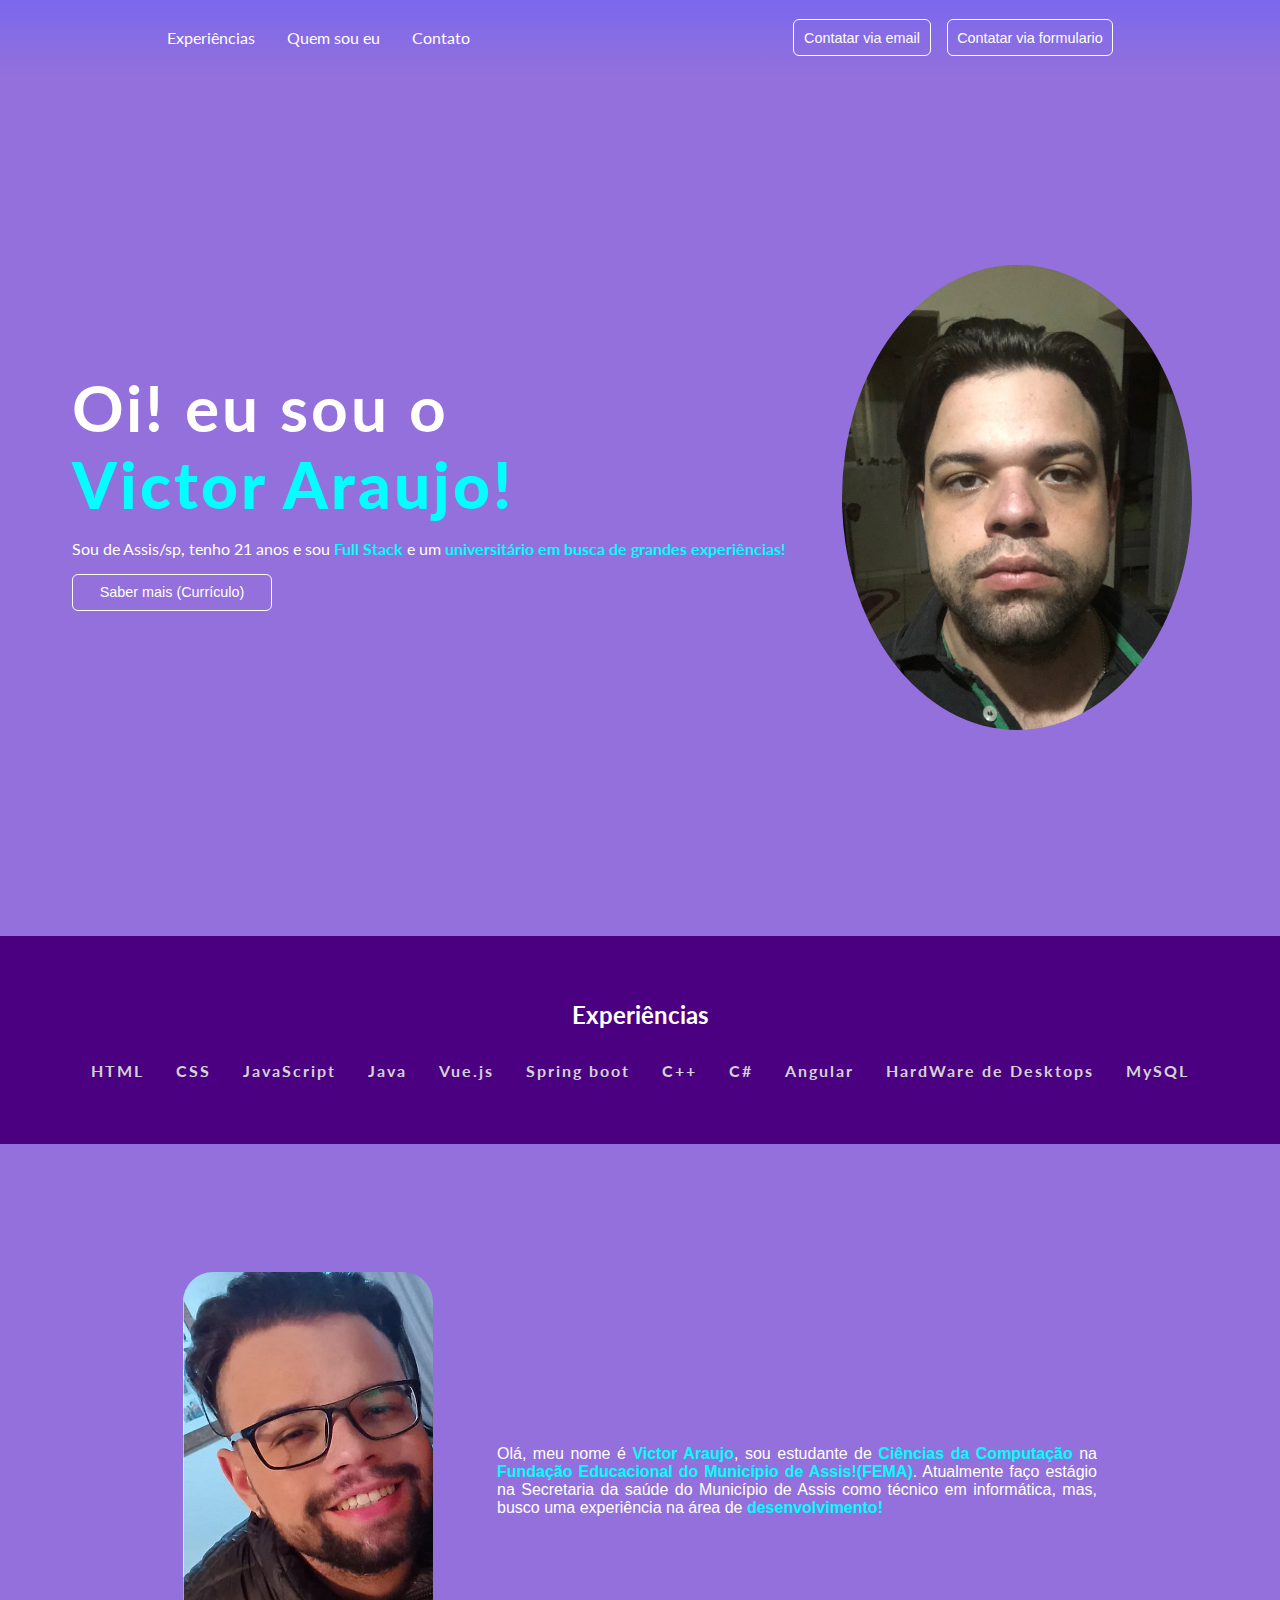
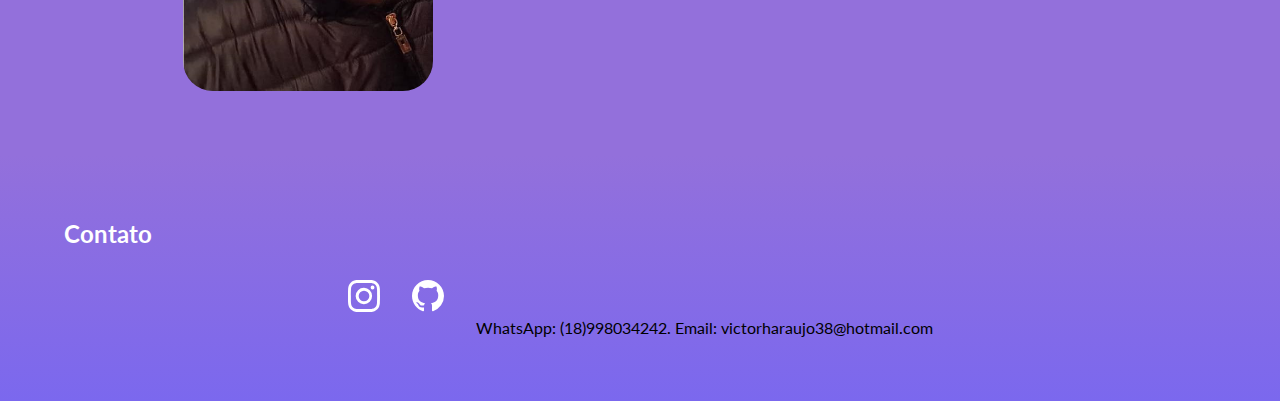
<file: index.html>
<!DOCTYPE html>
<html lang="en">
<head>
    <meta charset="UTF-8">
    <meta name="viewport" content="width=device-width, initial-scale=1.0">
    <link rel="stylesheet" href="style.css">
    <script src="main.js"></script>
    <title>Victor Araujo</title>
</head>
<body>
    <header>
            <nav>
                <a href="#experiencias" class="nav-links">Experiências</a>
                <a href="#quem-sou-eu" class="nav-links">Quem sou eu</a>
                <a href="#contatos" class="nav-links">Contato</a>
            </nav>
            <div class="box-btn-actions">
                <button class="btn-actions" onclick="contatarViaEmail()">Contatar via email</button>
                <a href="contato.html"><button class="btn-actions">Contatar via formulario</button></a>
            </div>
    </header>

    <main>
        <section class="first-section">
            <div>
                <h1>Oi! eu sou o <br> <strong>Victor Araujo!</strong> </h1>
                <p>Sou de Assis/sp, tenho 21 anos e sou <strong>Full Stack</strong> e um <strong>universitário em busca de grandes experiências!</strong></p>
                <button class="btn-actions link-action" onclick="getCurriculo()">Saber mais (Currículo)</button>
            </div>
            <div>
                <div class="box-img-main">
                    <img class="img-Profile"src="./images/EuSelfie.png" alt="Perfil Victor Araujo">
                </div>
            </div>
        </section>

         <section id="experiencias" class="second-section">
            <h2 class="title">Experiências</h2>
            <div>
                <ul>
                    <li>HTML</li>
                    <li>CSS</li>
                    <li>JavaScript</li>
                    <li>Java</li>
                    <li>Vue.js</li>
                    <li>Spring boot</li>
                    <li>C++</li>
                    <li>C#</li>
                    <li>Angular</li>
                    <li>HardWare de Desktops</li>
                    <li>MySQL</li>
                </ul>
            </div>
         </section>

         <section id="quem-sou-eu"class="third-section">
            <h2 class="title"></h2>
            <div>
                <img class="quem-sou-eu" src="./images/EuMain.png" alt="Selfie Victor Araujo">
                <p>Olá, meu nome é <strong>Victor Araujo</strong>, sou estudante de <strong>Ciências da Computação</strong> na <strong>Fundação Educacional do Município de Assis!(FEMA)</strong>. Atualmente faço estágio na Secretaria da saúde do Município de Assis como técnico em informática, mas, busco uma experiência na área de <strong>desenvolvimento!</strong></p>
            </div>
         </section>
    </main>

    <footer id="contatos">
        <h2 class="title">Contato</h2>
        <div>
            <a href="https://www.instagram.com/victorharaujooo/" title="Instagram" target="_blank">
                <svg xmlns="http://www.w3.org/2000/svg" width="32" height="32" fill="#fff" class="bi bi-instagram" viewBox="0 0 16 16">
                    <path d="M8 0C5.829 0 5.556.01 4.703.048 3.85.088 3.269.222 2.76.42a3.917 3.917 0 0 0-1.417.923A3.927 3.927 0 0 0 .42 2.76C.222 3.268.087 3.85.048 4.7.01 5.555 0 5.827 0 8.001c0 2.172.01 2.444.048 3.297.04.852.174 1.433.372 1.942.205.526.478.972.923 1.417.444.445.89.719 1.416.923.51.198 1.09.333 1.942.372C5.555 15.99 5.827 16 8 16s2.444-.01 3.298-.048c.851-.04 1.434-.174 1.943-.372a3.916 3.916 0 0 0 1.416-.923c.445-.445.718-.891.923-1.417.197-.509.332-1.09.372-1.942C15.99 10.445 16 10.173 16 8s-.01-2.445-.048-3.299c-.04-.851-.175-1.433-.372-1.941a3.926 3.926 0 0 0-.923-1.417A3.911 3.911 0 0 0 13.24.42c-.51-.198-1.092-.333-1.943-.372C10.443.01 10.172 0 7.998 0h.003zm-.717 1.442h.718c2.136 0 2.389.007 3.232.046.78.035 1.204.166 1.486.275.373.145.64.319.92.599.28.28.453.546.598.92.11.281.24.705.275 1.485.039.843.047 1.096.047 3.231s-.008 2.389-.047 3.232c-.035.78-.166 1.203-.275 1.485a2.47 2.47 0 0 1-.599.919c-.28.28-.546.453-.92.598-.28.11-.704.24-1.485.276-.843.038-1.096.047-3.232.047s-2.39-.009-3.233-.047c-.78-.036-1.203-.166-1.485-.276a2.478 2.478 0 0 1-.92-.598 2.48 2.48 0 0 1-.6-.92c-.109-.281-.24-.705-.275-1.485-.038-.843-.046-1.096-.046-3.233 0-2.136.008-2.388.046-3.231.036-.78.166-1.204.276-1.486.145-.373.319-.64.599-.92.28-.28.546-.453.92-.598.282-.11.705-.24 1.485-.276.738-.034 1.024-.044 2.515-.045v.002zm4.988 1.328a.96.96 0 1 0 0 1.92.96.96 0 0 0 0-1.92zm-4.27 1.122a4.109 4.109 0 1 0 0 8.217 4.109 4.109 0 0 0 0-8.217zm0 1.441a2.667 2.667 0 1 1 0 5.334 2.667 2.667 0 0 1 0-5.334z"/>
                  </svg>
            </a>
            <a href="https://github.com/VictorAraujo38" title="Github" target="_blank">
                <svg xmlns="http://www.w3.org/2000/svg" width="32" height="32" fill="#fff" class="bi bi-github" viewBox="0 0 16 16">
                    <path d="M8 0C3.58 0 0 3.58 0 8c0 3.54 2.29 6.53 5.47 7.59.4.07.55-.17.55-.38 0-.19-.01-.82-.01-1.49-2.01.37-2.53-.49-2.69-.94-.09-.23-.48-.94-.82-1.13-.28-.15-.68-.52-.01-.53.63-.01 1.08.58 1.23.82.72 1.21 1.87.87 2.33.66.07-.52.28-.87.51-1.07-1.78-.2-3.64-.89-3.64-3.95 0-.87.31-1.59.82-2.15-.08-.2-.36-1.02.08-2.12 0 0 .67-.21 2.2.82.64-.18 1.32-.27 2-.27.68 0 1.36.09 2 .27 1.53-1.04 2.2-.82 2.2-.82.44 1.1.16 1.92.08 2.12.51.56.82 1.27.82 2.15 0 3.07-1.87 3.75-3.65 3.95.29.25.54.73.54 1.48 0 1.07-.01 1.93-.01 2.2 0 .21.15.46.55.38A8.012 8.012 0 0 0 16 8c0-4.42-3.58-8-8-8z"/>
                  </svg>
            </a>
            <p><br><br>WhatsApp: (18)998034242. Email: victorharaujo38@hotmail.com</p>
        </div>

    </footer>
</body>
<script src="main.js"></script>
</html>
</file>
<file: style.css>
@import url('https://fonts.googleapis.com/css2?family=Lato');

*{
    margin: 0;
    padding: 0;
}
:root{
    --white: #fff;
    --black: #000000;
    --purple: #800080;
    --BlueViolet: #8A2BE2;
    --MediumPurple: #9370DB;
    --LightGray: #D3D3D3;
    --Cyan: #00FFFF;
    --Lime: #00FF00;
    --AzulChegandoNoRoxo: #4B0082;
}

body{
    background-color: var(--MediumPurple);
    height: 100vh;
    font-family: 'lato';
}

header{
    display: flex;
    justify-content: space-around;
    align-items: center;
    gap: 1rem;
    flex-wrap: wrap;
    padding: .8rem;
    background:linear-gradient(0deg, #9370DB 0%, mediumslateblue 100%);
    min-height: 50px;
}

nav{
    display: flex;
    gap: 2rem;
    justify-content: center;
    align-items: center;
    flex-wrap: wrap;
}

.nav-links{
    text-decoration: none;
    color: var(--white);
}

.nav-links:hover{
    color: var(--LightGray);
    transition: .4s;
    text-decoration: underline;
}

.box-btn-actions{
    display: flex;
    gap: 1rem;
}

:is(button,.link-action){
    padding: .6rem;
    font-size: .9rem;
    border-radius: 6px;
    cursor: pointer;
    transition: .4s;
}

.btn-actions{
    background-color: transparent;
    border: 1px solid var(--white);
    color: var(--white);
}
.link-action{
    text-decoration: none;
    width: 200px;
    text-align: center;
}

.btn-actions:hover{
    background-color: var(--AzulChegandoNoRoxo);
    border: 1px solid var(--AzulChegandoNoRoxo);
}

main{
    display: flex;
    flex-direction: column;
    gap: 2rem;
}

section{
    padding: 4rem;
}

.first-section{
    display: flex;
    justify-content: space-evenly;
    gap: 2rem;
    flex-wrap: wrap;
    align-items: center;
    min-height: 700px;
}

.first-section > div {
    display: flex;
    flex-direction: column;
    gap: 1rem;
    min-width: 300px;
}

h1{
    font-size: 4rem;
    color: #fff;
    letter-spacing: 3px;
}

strong{
    color: var(--Cyan);
}

.first-section p{
    color: var(--white);
}

.box-img-main{
    max-width: 350px;
    max-height: 450px;
    padding: 1rem;
}

.img-Profile{
    border-radius: 50%;
    height: 100%;
    width: 100%;
}

.second-section{
    background-color: var(--AzulChegandoNoRoxo);
    display: flex;
    flex-direction: column;
    align-items: center;
    justify-content: center;
    gap: 2rem;
}

.second-section ul{
    list-style: none;
    display: flex;
    justify-content: center;
    align-items: center;
    gap: 2rem;
    flex-wrap: wrap;
}

.second-section ul li{
    color: var(--LightGray);
    letter-spacing: 2px;
    font-weight: bold;
}

.second-section ul li:hover {
    color: var(--white);
    transition: .4s;
    cursor: default;
}

.title{
    color: var(--white)
}

.third-section {
    display: flex;
    flex-direction: column;
    gap: 2rem;
}

.third-section > div {
    display: flex;
    gap: 4rem;
    justify-content: center;
    align-items: center;
    flex-wrap: wrap;
}

.third-section > div img{
    width: 250px;
    border-radius: 30px;
}

.third-section > div p {
    max-width: 600px;
    color: var(--white);
    text-align: justify;
    font-family: 'arial';
}

footer{
    background:linear-gradient(0 ,  mediumslateblue  ,#9370DB );
    padding: 4rem;
    display: flex;
    flex-direction: column;
    gap: 2rem;
}

footer > div {
    justify-content: center;
    display: flex;
    gap: 2rem;
    flex-wrap: wrap;
}

footer >div p{
    text-indent: 20px;
    justify-content: center;
    text-align: justify;
    display: flex;
    flex-wrap: wrap;
    gap: 5rem;
}
</file>
